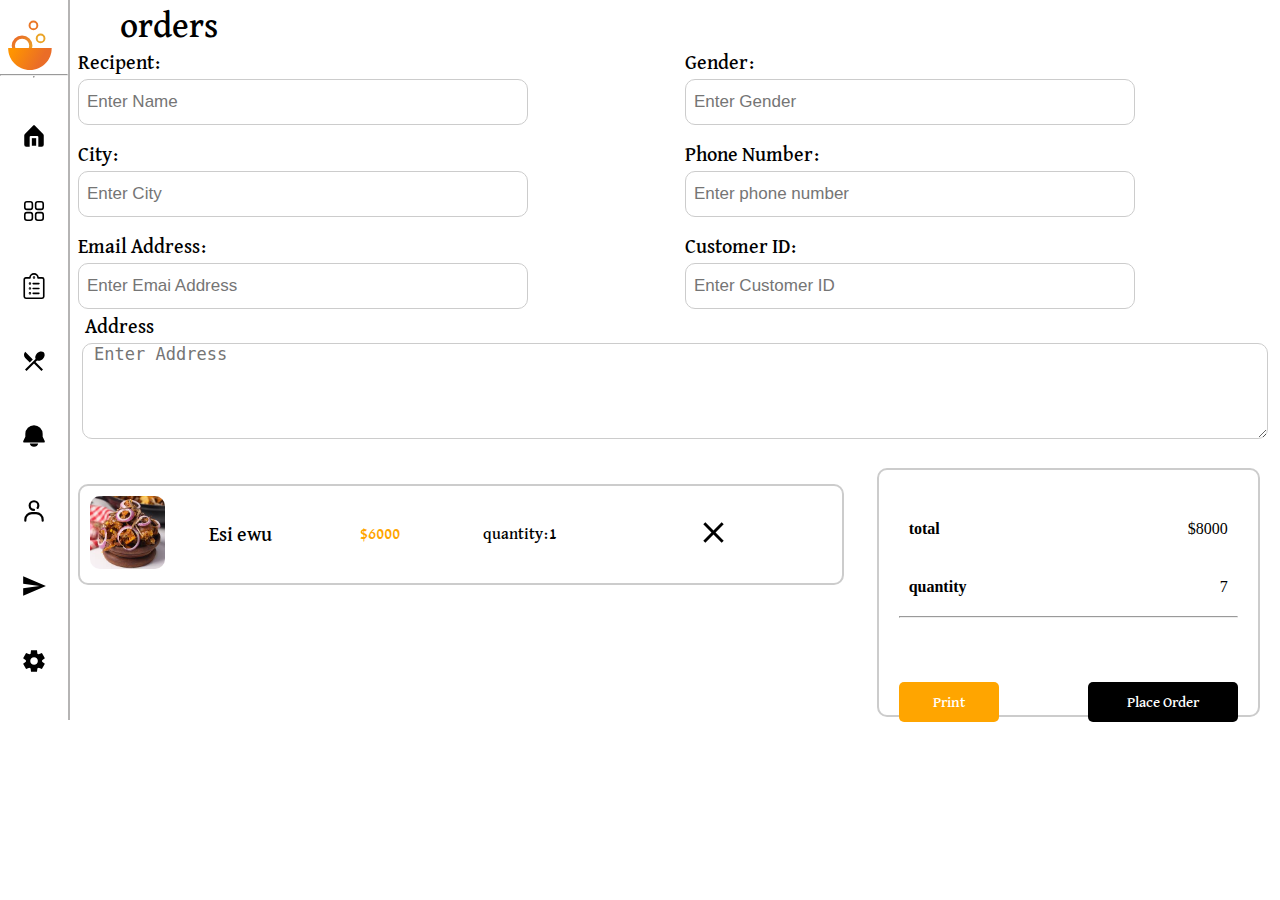
<file: pages/invoice.html>
<!DOCTYPE html>
<html lang="en">
<head>
    <meta charset="UTF-8">
    <meta name="viewport" content="width=device-width, initial-scale=1.0">
    <title>Restaurant Website Project</title>
    <script src="../script/invoice.js" defer></script>
    <link rel="icon" type="image/x-icon" href="../assests/icon/favicon.svg">
    <link rel="stylesheet" href="../styles/invoice.css">
</head>
<body>
    <main>
        <section class="section-1">
            <div class="div0"><img src="../assests/icon/Group 15.svg" alt="image" id="picture-1"></div>
            <hr>
            <nav>
                <!-- <div class="div0"><img src="icons/Group 15.svg" alt="image" id="picture-1"></div> -->
                <hr>
                <div class="div1"><a href=""><img src="../assests/icon/eva--home-fill.svg" alt="image" id="picture"></a></div>
                <div class="div2"><a href=""><img src="../assests/icon/octicon--apps-24.svg" alt="image" id="picture"></a></div>
                <div class="div3"><a href=""><img src="../assests/icon/streamline-ultimate--task-list-approve.svg" alt="image" id="picture"></a></div>
                <div class="div4"><a href=""><img src="../assests/icon/mdi--restaurant-menu.svg" alt="image" id="picture"></a></div>
                <div class="div5"><a href=""><img src="../assests/icon/si--notifications-thick-fill.svg" alt="image" id="picture"></a></div>
                <div class="div6"><a href=""><img src="../assests/icon/line-md--account.svg" alt="image" id="picture"></a></div>
                <div class="div7"><a href=""><img src="../assests/icon/ic--sharp-send.svg" alt="image" id="picture"></a></div>
                <div class="div8"><a href=""><img src="../assests/icon/material-symbols--settings copy.svg" alt="image" id="picture"></a></div>
            </nav>
        </section>


        <section class="section-2">
            <section class="up">
                <h3>orders</h3>
                    <form action="">
                    <div class="contain">
                        <div class="div1">
                        <label for="">Recipent:</label>
                        <input type="text" placeholder="Enter Name" required>
                        </div>

                        <div class="div1">
                        <label for="">Gender:</label>
                        <input type="text" placeholder="Enter Gender" required>
                        </div>

                        <div class="div1">
                        <label for="">City:</label>
                        <input type="text" placeholder="Enter City" required>
                        </div>

                        <div class="div1">
                        <label for="">Phone Number:</label>
                        <input type="number" placeholder="Enter phone number" required>
                        </div>

                        <div class="div1">
                        <label for="">Email Address:</label>
                        <input type="email" placeholder="Enter Emai Address" required>
                        </div>

                        <div class="div1">
                        <label for="">Customer ID:</label>
                        <input type="number" placeholder="Enter Customer ID" required>
                        </div>
                    </div>    

                        <div class="div1">
                        <label for="" id="lel">Address</label>
                        <textarea name="" id="" placeholder="Enter Address"></textarea>
                        </div>
                    </form>
            </section>
            <section class="down">
                <section class="right">

                    <div class="item">
                        <div class="image-page">
                            <img src="/Images/Esi_Ewu.jpeg" alt="image">
                        </div>
                        <div class="name">
                            <p>Esi ewu</p>
                        </div>
                        <div class="price">
                            <p>$6000</p>
                        </div>
                        <div class="quantity">
                            <p>quantity:1</p>
                        </div>
                        <div class="remove">
                            <span class="ic--outline-close"></span>
                        </div>
                    </div>


                </section>
                <section class="left">
                    <div class="payment">
                        <div class="total-price">
                            <b>total</b>
                            <p id="price1">$8000</p>
                        </div>
                        <div class="total-quantity">
                            <b>quantity</b>
                            <p id="quantity1">7</p>
                        </div>
                        <hr>
                        <div class="btn-button">
                            <div><button class="btn-1" onclick="display()">Print</button></div>
                            <div><button class="btn-2"><a href="/pages/successfullpage.html">Place Order</a></button></div>
                        </div>
                    <!-- my receipt -->
                    <div class="overlay">
                        <div class="receipt">
                            <h1>Receipt#</h1>
                            <br>
                            <hr>
                            <div class="customer-name">
                                <h2>Receipent</h2>
                                <p>Godwin chibuike</p>
                            </div>
                            <div class="id">
                                <h2>Customer ID</h2>
                                <p>6624356849</p>
                            </div>
                            <div class="date">
                                <h2>Date</h2>
                                <p>09-09-2025</p>
                            </div>
                            <br>
                        <div class="term">
                            <div class="item1">
                                <h2 class="name">esi ewu</h2>
                                <p class="quantity">4</p>
                                <p class="price">$70000</p>
                            </div>

                        </div>
                            <hr>
                            <div class="last-total">
                            <h2>Total</h2>
                            <p class="total">$20000</p>
                            </div>
                            <br>
                            <button><a href="/pages/printedinvoice.html">Print Invoice</a></button>
                        </div>
                     </div>  
                    </div>
                </section>
            </section>
        </section>



        <!-- <section class="second-section">
            <h1>orders</h1>
        </section> -->
        
    </main>
    <section class="second-section">
        <section class="section-1">
            <div class="div0"><img src="../assests/icon/Group 15.svg" alt="image" id="picture-1"></div>
            <hr>
            <nav>
                <!-- <div class="div0"><img src="icons/Group 15.svg" alt="image" id="picture-1"></div> -->
                <hr>
                <div class="div1"><a href=""><img src="../assests/icon/eva--home-fill.svg" alt="image" id="picture"></a></div>
                <div class="div2"><a href=""><img src="../assests/icon/octicon--apps-24.svg" alt="image" id="picture"></a></div>
                <div class="div3"><a href=""><img src="../assests/icon/streamline-ultimate--task-list-approve.svg" alt="image" id="picture"></a></div>
                <div class="div4"><a href=""><img src="../assests/icon/mdi--restaurant-menu.svg" alt="image" id="picture"></a></div>
                <div class="div5"><a href=""><img src="../assests/icon/si--notifications-thick-fill.svg" alt="image" id="picture"></a></div>
                <div class="div6"><a href=""><img src="../assests/icon/line-md--account.svg" alt="image" id="picture"></a></div>
                <div class="div7"><a href=""><img src="../assests/icon/ic--sharp-send.svg" alt="image" id="picture"></a></div>
                <div class="div8"><a href=""><img src="../assests/icon/material-symbols--settings copy.svg" alt="image" id="picture"></a></div>
            </nav>
        </section>
        <!-- for -->
         <section class="section-2">
            <section class="up">
                <h1>orders</h1>
                    <form action="">
                    <div class="contain">
                        <div class="div1">
                        <label for="">Recipent:</label>
                        <input type="text" placeholder="Enter Name" required>
                        </div>

                        <div class="div1">
                        <label for="">Gender:</label>
                        <input type="text" placeholder="Enter Gender" required>
                        </div>

                        <div class="div1">
                        <label for="">City:</label>
                        <input type="text" placeholder="Enter City" required>
                        </div>

                        <div class="div1">
                        <label for="">Phone Number:</label>
                        <input type="number" placeholder="Enter phone number" required>
                        </div>

                        <div class="div1">
                        <label for="">Email Address:</label>
                        <input type="email" placeholder="Enter Emai Address" required>
                        </div>

                        <div class="div1">
                        <label for="">Customer ID:</label>
                        <input type="number" placeholder="Enter Customer ID" required>
                        </div>
                    </div>    

                        <div class="div1">
                        <label for="" id="lel">Address</label>
                        <textarea name="" id="" placeholder="Enter Address"></textarea>
                        </div>
                    </form>
            </section>
            <section class="down">
                <section class="right">

                    <div class="item">
                        <div class="image-page">
                            <img src="/Images/Esi_Ewu.jpeg" alt="image">
                        </div>
                        <div class="name">
                            <p>Esi ewu</p>
                        </div>
                        <div class="price">
                            <p>$6000</p>
                        </div>
                        <div class="quantity">
                            <p>quantity:1</p>
                        </div>
                        <div class="remove">
                            <span class="ic--outline-close"></span>
                        </div>
                    </div>

                    

                </section>
                <section class="left">
                    <div class="payment">
                        <div class="total-price">
                            <b>total</b>
                            <p id="price1">$8000</p>
                        </div>
                        <div class="total-quantity">
                            <b>quantity</b>
                            <p id="quantity1">7</p>
                        </div>
                        <hr>
                        <div class="btn-button">
                            <div><button class="btn-1" onclick="display()">Print</button></div>
                            <div><button class="btn-2"><a href="/pages/successfullpage.html">Place Order</a></button></div>
                        </div>
                    <!-- my receipt -->
                                         <div class="overlay">
                        <div class="receipt">
                            <h1>Receipt#</h1>
                            <br>
                            <hr>
                            <div class="customer-name">
                                <h2>Receipent</h2>
                                <p>Godwin chibuike</p>
                            </div>
                            <div class="id">
                                <h2>Customer ID</h2>
                                <p>6624356849</p>
                            </div>
                            <div class="date">
                                <h2>Date</h2>
                                <p>09-09-2025</p>
                            </div>
                            <br>
                        <div class="term">
                            <div class="item1">
                                <h2 class="name">esi ewu</h2>
                                <p class="quantity">4</p>
                                <p class="price">$70000</p>
                            </div>

                            <div class="item1">
                                <h2 class="name">esi ewu</h2>
                                <p class="quantity">4</p>
                                <p class="price">$70000</p>
                            </div>

                            <div class="item1">
                                <h2 class="name">esi ewu</h2>
                                <p class="quantity">4</p>
                                <p class="price">$70000</p>
                            </div>
                        </div>
                            <br>
                            <br>
                            <br><br>
                            <hr>
                            <div class="last-total">
                            <h2>Total</h2>
                            <p class="total">$20000</p>
                            </div>
                            <br>
                            <button><a href="/pages/printedinvoice.html">Print Invoice</a></button>
                        </div>
                     </div>  
                    </div>
                </section>
            </section>
        </section>
        </section>



        <!-- for the mobile phone -->
    <section class="third-section">
        <section class="section-2">
            <div class="head">
                <h1>orders#</h1>
                <span class="material-symbols-light--menu-rounded"></span>
            </div>
            <!-- icon place -->
            <div class="icon-place">
                <section class="section-icon">
                    <nav>
                        <div class="div1"><a href=""><img src="../assests/icon/eva--home-fill.svg" alt="image" id="picture"></a></div>
                        <div class="div1"><a href=""><img src="../assests/icon/octicon--apps-24.svg" alt="image" id="picture"></a></div>
                        <div class="div1"><a href=""><img src="../assests/icon/streamline-ultimate--task-list-approve.svg" alt="image" id="picture"></a></div>
                        <div class="div1"><a href=""><img src="../assests/icon/mdi--restaurant-menu.svg" alt="image" id="picture"></a></div>
                        <div class="div1"><a href=""><img src="../assests/icon/si--notifications-thick-fill.svg" alt="image" id="picture"></a></div>
                        <div class="div1"><a href=""><img src="../assests/icon/line-md--account.svg" alt="image" id="picture"></a></div>
                        <div class="div1"><a href=""><img src="../assests/icon/ic--sharp-send.svg" alt="image" id="picture"></a></div>
                        <div class="div1"><a href=""><img src="../assests/icon/material-symbols--settings copy.svg" alt="image" id="picture"></a></div>
                    </nav>
                </section>
            </div>
            <section class="up">
                    <form action="">
                    <div class="contain">
                        <div class="div1">
                        <label for="">Recipent:</label>
                        <input type="text" placeholder="Enter Name" required>
                        </div>

                        <div class="div1">
                        <label for="">Gender:</label>
                        <input type="text" placeholder="Enter Gender" required>
                        </div>

                        <div class="div1">
                        <label for="">City:</label>
                        <input type="text" placeholder="Enter City" required>
                        </div>

                        <div class="div1">
                        <label for="">Phone Number:</label>
                        <input type="number" placeholder="Enter phone number" required>
                        </div>

                        <div class="div1">
                        <label for="">Email Address:</label>
                        <input type="email" placeholder="Enter Emai Address" required>
                        </div>

                        <div class="div1">
                        <label for="">Customer ID:</label>
                        <input type="number" placeholder="Enter Customer ID" required>
                        </div>
                    </div>    

                        <div class="div1">
                        <label for="" id="lel">Address</label>
                        <textarea name="" id="" placeholder="Enter Address"></textarea>
                        </div>
                    </form>
        </section>

            <section class="down">
                <section class="right">
                      <div class="item">
                        <div class="image-page">
                            <img src="/Images/Esi_Ewu.jpeg" alt="image">
                        </div>
                        <div class="name">
                            <p>Esi ewu</p>
                        </div>
                        <div class="price">
                            <p>$6000</p>
                        </div>
                        <div class="quantity">
                            <p>quantity:1</p>
                        </div>
                        <div class="remove">
                            <span class="ic--outline-close"></span>
                        </div>
                    </div>

                </section>

                <section class="left">
                      <div class="payment">
                          <div class="total-price">
                            <b>total</b>
                            <p id="price1">$8000</p>
                        </div>
                        <div class="total-quantity">
                            <b>quantity</b>
                            <p id="quantity1">7</p>
                        </div>
                            <hr>
                            <br>
                          <div class="btn-button">
                              <div><button class="btn-1" onclick="display()">Print</button></div>
                              <div><button class="btn-2"><a href="/pages/successfullpage.html">Place Order</a></button></div>
                          </div>
                      </div>  
                </section>     

                    <div class="overlay">
                        <div class="receipt">
                            <h1>Receipt#</h1>
                            <br>
                            <hr>
                            <div class="customer-name">
                                <h2>Receipent</h2>
                                <p>Godwin chibuike</p>
                            </div>
                            <div class="id">
                                <h2>Customer ID</h2>
                                <p>6624356849</p>
                            </div>
                            <div class="date">
                                <h2>Date</h2>
                                <p>09-09-2025</p>
                            </div>
                            <br>
                        <div class="term">
                            <div class="item1">
                                <div><h2 class="name">esi ewu</h2></div>
                                <div><p class="quantity">4</p></div>
                                <div><p class="price">$70000</p></div>
                            </div>

                        </div>
                            <br><br>
                            <hr>
                            <div class="last-total">
                            <h2>Total</h2>
                            <p class="total">$20000</p>
                            </div>
                            <br>
                            <button><a href="/pages/printedinvoice.html">Print Invoice</a></button>
                        </div>
                     </div>  
                    </div>
            </section> 
        
        
    </section>    
</body>
</html>1
</file>
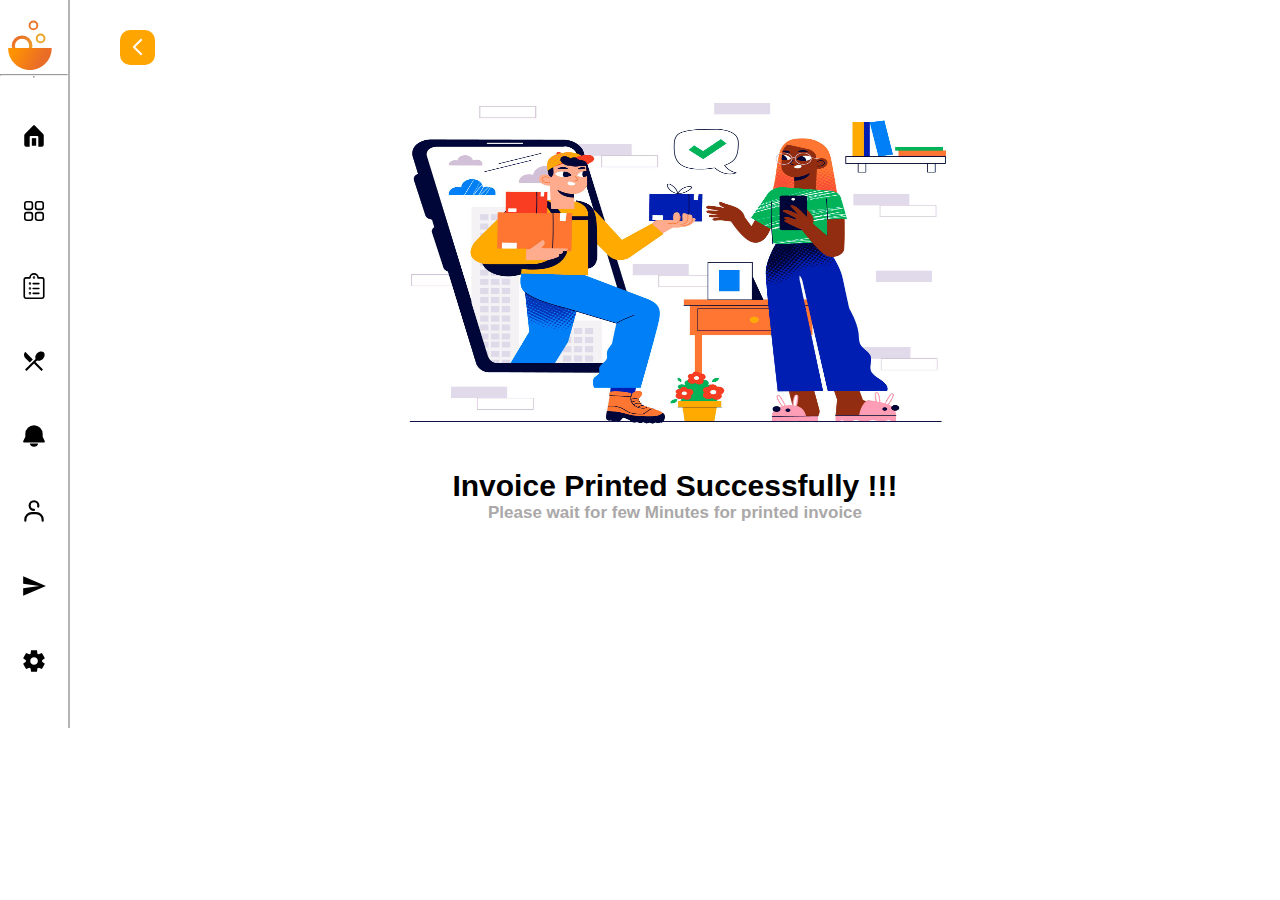
<file: pages/printedinvoice.html>
<!DOCTYPE html>
<html lang="en">
<head>
    <meta charset="UTF-8">
    <meta name="viewport" content="width=device-width, initial-scale=1.0">
    <title>Restaurant Website Project</title>
    <link rel="icon" type="image/x-icon" href="../assests/icon/favicon.svg">
    <link rel="stylesheet" href="/styles/successfullpage.css">
</head>
<body>
    <main>
        <section class="section-1">
            <div class="div0"><img src="../assests/icon/Group 15.svg" alt="image" id="picture-1"></div>
            <hr>
            <nav>
                <!-- <div class="div0"><img src="icons/Group 15.svg" alt="image" id="picture-1"></div> -->
                <hr>
                <div class="div1"><a href=""><img src="../assests/icon/eva--home-fill.svg" alt="image" id="picture"></a></div>
                <div class="div2"><a href=""><img src="../assests/icon/octicon--apps-24.svg" alt="image" id="picture"></a></div>
                <div class="div3"><a href=""><img src="../assests/icon/streamline-ultimate--task-list-approve.svg" alt="image" id="picture"></a></div>
                <div class="div4"><a href=""><img src="../assests/icon/mdi--restaurant-menu.svg" alt="image" id="picture"></a></div>
                <div class="div5"><a href=""><img src="../assests/icon/si--notifications-thick-fill.svg" alt="image" id="picture"></a></div>
                <div class="div6"><a href=""><img src="../assests/icon/line-md--account.svg" alt="image" id="picture"></a></div>
                <div class="div7"><a href=""><img src="../assests/icon/ic--sharp-send.svg" alt="image" id="picture"></a></div>
                <div class="div8"><a href=""><img src="../assests/icon/material-symbols--settings copy.svg" alt="image" id="picture"></a></div>
            </nav>
        </section>
        <section class="section-2">
            <div class="back">
               <a href="/pages/invoice.html"><span class="weui--back-filled"></span></a>
            </div>
            <div class="confirmation">
                <img src="/Images/5738137.jpg" alt="image">
            </div>
            <h1> Invoice Printed  Successfully !!!</h1>
            <p>Please wait for few Minutes for printed invoice </p>
        </section>
    </main>
    <div class="second-section">
        <section class="section-1">
            <div class="div0"><img src="../assests/icon/Group 15.svg" alt="image" id="picture-1"></div>
            <hr>
            <nav>
                <!-- <div class="div0"><img src="icons/Group 15.svg" alt="image" id="picture-1"></div> -->
                <hr>
                <div class="div1"><a href=""><img src="../assests/icon/eva--home-fill.svg" alt="image" id="picture"></a></div>
                <div class="div2"><a href=""><img src="../assests/icon/octicon--apps-24.svg" alt="image" id="picture"></a></div>
                <div class="div3"><a href=""><img src="../assests/icon/streamline-ultimate--task-list-approve.svg" alt="image" id="picture"></a></div>
                <div class="div4"><a href=""><img src="../assests/icon/mdi--restaurant-menu.svg" alt="image" id="picture"></a></div>
                <div class="div5"><a href=""><img src="../assests/icon/si--notifications-thick-fill.svg" alt="image" id="picture"></a></div>
                <div class="div6"><a href=""><img src="../assests/icon/line-md--account.svg" alt="image" id="picture"></a></div>
                <div class="div7"><a href=""><img src="../assests/icon/ic--sharp-send.svg" alt="image" id="picture"></a></div>
                <div class="div8"><a href=""><img src="../assests/icon/material-symbols--settings copy.svg" alt="image" id="picture"></a></div>
            </nav>
        </section>
        <section class="section-2">
            <div class="back">
               <a href="/pages/invoice.html"><span class="weui--back-filled"></span></a>
            </div>
            <div class="confirmation">
                <img src="/Images/5738137.jpg" alt="image">
            </div>
            <h1> Invoice Printed  Successfully !!!</h1>
            <p>Please wait for few Minutes for printed invoice </p>
        </section>
    </div>
    <div class="third-section">
        <section class="section-2">
            <div class="back">
               <a href="/pages/invoice.html"><span class="weui--back-filled"></span></a>
            </div>
            <div class="confirmation">
                <img src="/Images/5738137.jpg" alt="image">
            </div>
            <h1> Invoice Printed  Successfully !!!</h1>
            <p>Please wait for few Minutes for printed invoice </p>
        </section>
    </div>
</body>
</html>
</file>
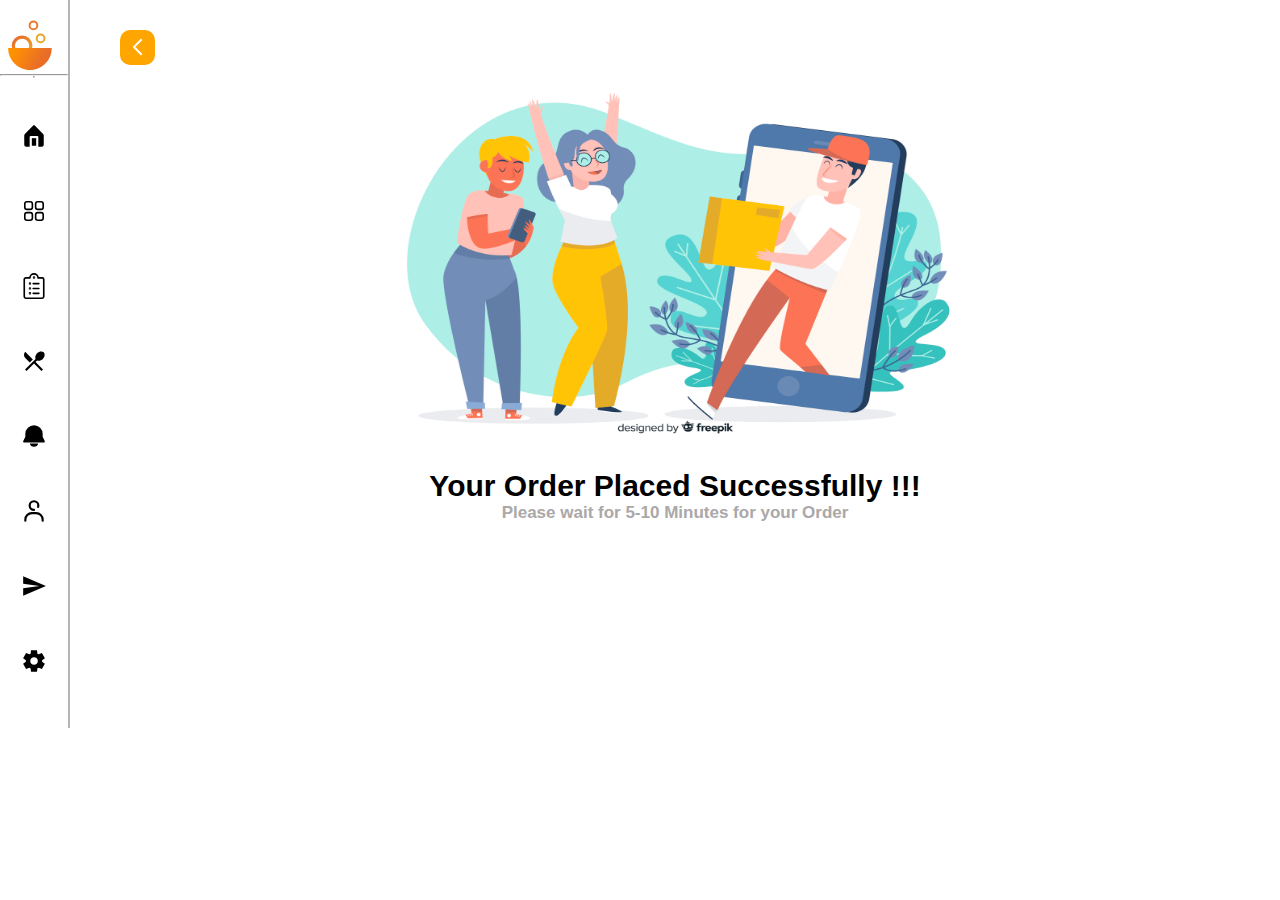
<file: pages/successfullpage.html>
<!DOCTYPE html>
<html lang="en">
<head>
    <meta charset="UTF-8">
    <meta name="viewport" content="width=device-width, initial-scale=1.0">
    <title>Restaurant Website Project</title>
    <link rel="icon" type="image/x-icon" href="../assests/icon/favicon.svg">
    <link rel="stylesheet" href="/styles/successfullpage.css">
</head>
<body>
    <main>
        <section class="section-1">
            <div class="div0"><img src="../assests/icon/Group 15.svg" alt="image" id="picture-1"></div>
            <hr>
            <nav>
                <!-- <div class="div0"><img src="icons/Group 15.svg" alt="image" id="picture-1"></div> -->
                <hr>
                <div class="div1"><a href=""><img src="../assests/icon/eva--home-fill.svg" alt="image" id="picture"></a></div>
                <div class="div2"><a href=""><img src="../assests/icon/octicon--apps-24.svg" alt="image" id="picture"></a></div>
                <div class="div3"><a href=""><img src="../assests/icon/streamline-ultimate--task-list-approve.svg" alt="image" id="picture"></a></div>
                <div class="div4"><a href=""><img src="../assests/icon/mdi--restaurant-menu.svg" alt="image" id="picture"></a></div>
                <div class="div5"><a href=""><img src="../assests/icon/si--notifications-thick-fill.svg" alt="image" id="picture"></a></div>
                <div class="div6"><a href=""><img src="../assests/icon/line-md--account.svg" alt="image" id="picture"></a></div>
                <div class="div7"><a href=""><img src="../assests/icon/ic--sharp-send.svg" alt="image" id="picture"></a></div>
                <div class="div8"><a href=""><img src="../assests/icon/material-symbols--settings copy.svg" alt="image" id="picture"></a></div>
            </nav>
        </section>
        <section class="section-2">
            <div class="back">
               <a href="/pages/invoice.html"><span class="weui--back-filled"></span></a>
            </div>
            <div class="confirmation">
                <img src="/Images/2887079.jpg" alt="image">
            </div>
            <h1>Your Order Placed Successfully !!!</h1>
            <p>Please wait for 5-10 Minutes for your Order</p>
        </section>
    </main>
    <div class="second-section">
        <section class="section-1">
            <div class="div0"><img src="../assests/icon/Group 15.svg" alt="image" id="picture-1"></div>
            <hr>
            <nav>
                <!-- <div class="div0"><img src="icons/Group 15.svg" alt="image" id="picture-1"></div> -->
                <hr>
                <div class="div1"><a href=""><img src="../assests/icon/eva--home-fill.svg" alt="image" id="picture"></a></div>
                <div class="div2"><a href=""><img src="../assests/icon/octicon--apps-24.svg" alt="image" id="picture"></a></div>
                <div class="div3"><a href=""><img src="../assests/icon/streamline-ultimate--task-list-approve.svg" alt="image" id="picture"></a></div>
                <div class="div4"><a href=""><img src="../assests/icon/mdi--restaurant-menu.svg" alt="image" id="picture"></a></div>
                <div class="div5"><a href=""><img src="../assests/icon/si--notifications-thick-fill.svg" alt="image" id="picture"></a></div>
                <div class="div6"><a href=""><img src="../assests/icon/line-md--account.svg" alt="image" id="picture"></a></div>
                <div class="div7"><a href=""><img src="../assests/icon/ic--sharp-send.svg" alt="image" id="picture"></a></div>
                <div class="div8"><a href=""><img src="../assests/icon/material-symbols--settings copy.svg" alt="image" id="picture"></a></div>
            </nav>
        </section>
        <section class="section-2">
            <div class="back">
               <a href="/pages/invoice.html"><span class="weui--back-filled"></span></a>
            </div>
            <div class="confirmation">
                <img src="/Images/2887079.jpg" alt="image">
            </div>
            <h1>Your Order Placed Successfully !!!</h1>
            <p>Please wait for 5-10 Minutes for your Order</p>
        </section>
    </div>
    <div class="third-section">
        <section class="section-2">
            <div class="back">
               <a href="/pages/invoice.html"><span class="weui--back-filled"></span></a>
            </div>
            <div class="confirmation">
                <img src="/Images/2887079.jpg" alt="image">
            </div>
            <h1>Your Order Placed Successfully !!!</h1>
            <p>Please wait for 5-10 Minutes for your Order</p>
        </section>
    </div>
</body>
</html>
</file>
<file: styles/invoice.css>
@import url('https://fonts.googleapis.com/css2?family=David+Libre:wght@400;500;700&display=swap');
@import url('https://fonts.googleapis.com/css2?family=Damion&family=Inter:ital,opsz,wght@0,14..32,100..900;1,14..32,100..900&family=Poppins:ital,wght@0,100;0,200;0,300;0,400;0,500;0,600;0,700;0,800;0,900;1,100;1,200;1,300;1,400;1,500;1,600;1,700;1,800;1,900&display=swap');
:root{
    /* Font-Family */
    --font-libre:"David Libre", sans-serif;
    --font-inter:"inter", sans-serif;

    /* Font-Sizes */
    --font-heading-one:70px;
    --font-text-base: 16px;

    /* Font-Weights */
    --font-weight-normal: 400;
    --font-weight-medium: 500;
    --font-weight-bold: 700;

    /* colors */
    --color-primary: #101A24;
    --Hero-page-backgroundcolor1: #fff;
    --Hero-page-backgroundcolor2: #f3f4f4;

    /* buttons color, padding and radius */
    --button-background-orange: #EA6D27;
    --button-background-darkblue: #101A24;
    --padding-sm: 15px 24px;
    --padding-md: 18px 32px;
    --padding-md-two: 16px 32px;
    --border-radius-sm: 10px;
    --border-radius-md: 15px;
    --border-radius-lg:32px;
    
}


*{
    padding: 0;
    margin: 0;
    box-sizing: border-box;
}
.ic--outline-close {
  display: inline-block;
  width: 24px;
  height: 24px;
  --svg: url("data:image/svg+xml,%3Csvg xmlns='http://www.w3.org/2000/svg' viewBox='0 0 24 24'%3E%3Cpath fill='%23000' d='M19 6.41L17.59 5L12 10.59L6.41 5L5 6.41L10.59 12L5 17.59L6.41 19L12 13.41L17.59 19L19 17.59L13.41 12z'/%3E%3C/svg%3E");
  background-color: currentColor;
  -webkit-mask-image: var(--svg);
  mask-image: var(--svg);
  -webkit-mask-repeat: no-repeat;
  mask-repeat: no-repeat;
  -webkit-mask-size: 100% 100%;
  mask-size: 100% 100%;
}

main{
    width: 100%;
    max-width: 100%;
    height: 45.50rem;
    display: flex;


    .section-1{
        width: 70px;
        height: 100%;
        flex-grow: 0;
        border-right: 2px solid rgb(181, 180, 180);


        #picture-1{
                width: 50px;
                height: 50px;
                margin: 20px 0 0 5px;
            }


        nav{
            display: grid;
            justify-items: center;
            gap: 45px;

            #picture{
                width: 26px;
                height: 26px;
                transition: all 0.20 linear;
            }

            #picture:hover{
                transform: scale(1.50,1.50);
            }

            #picture:active{
                transform: scale(1.50,1.50);
            }
        }
    }

    .section-2{
        flex-grow: 1;
        display: flex;
        flex-direction: column;
        .up{
            width: 100%;
            height: 55%;
            h3{
                font-size: 35px;
                font-family: var(--font-libre);
                margin: 10px 0 0 50px;
            }
            .contain{
                display: grid;
                grid-template-columns: repeat(3, 1fr); /* 3 columns of equal width */
                gap: 20px; /* spacing between fields */
                padding: 20px;
                width: 100%;
                /* height: ; */
                /* margin: auto; */
            }
            .div1{
                display: flex;
                flex-direction: column;
            }
            label{
                margin-bottom: 6px;
                font-weight: var(--font-weight-medium);
                font-family: var(--font-libre);
                font-size: 19px;

            }
            input{
                width: 450px;
                height: 46px;
                padding: 0 0 0 11px;
                font-size: 17px;
                border-radius: 10px;
                border: 1px solid #ccc;

            }
            #lel{
                margin-left: 15px;
            }
            textarea{
                width: 98%;
                height: 96px;
                margin: auto;
                padding: 0 0 0 11px;
                font-size: 17px;
                border-radius: 10px;
                border: 1px solid #ccc;

            }
            
        }
        .down{
            width: 100%;
            height: 45%;
            display: flex;
            .right::-webkit-scrollbar{
                width: 0;
            }
            .right{
                flex: 2;
                overflow: scroll;
                .item{
                    width: 94%;
                    display: grid;
                    grid-template-columns: 75px 175px 170px 170px 1fr;
                    gap: 10px;
                    border: 2px solid #ccc;
                    place-items: center;
                    margin: 2% 0 0 1%;
                    padding: 10px;
                    border-radius: 10px;
                    .name p{
                        font-weight: var(--font-weight-medium);
                        font-size: 20px;
                        font-family: var(--font-libre);
                    }
                    .price p{
                        font-weight: var(--font-weight-medium);
                        color: orange;
                        font-size: 17px;
                        font-family: var(--font-libre);
                    }
                    .quantity p{
                        font-weight: var(--font-weight-medium);
                        font-size: 16px;
                        font-family: var(--font-libre);
                    }
                    .remove span{
                        width: 35px;
                        height: 35px;
                    }
                    img{
                        width: 100%;
                        border-radius: 10px;
                    }
                }
                
            }
            .left{
                flex: 1;
                .payment{
                    width: 95%;
                    height: 99%;
                    border: 2px solid #ccc;
                    padding: 20px;
                    border-radius: 10px;
                    .total-price{
                        display: flex;
                        justify-content: space-between;
                        margin-top: 20px;
                        padding: 10px;
                    }
                    .total-quantity{
                        display: flex;
                        justify-content: space-between;
                        margin-top: 20px;
                        padding: 10px;
                        margin-bottom: 10px;

                    }
                .btn-button{
                    display: flex;
                    justify-content: space-between;
                    margin-top: 30%;
                    .btn-2{
                        margin: auto;
                        border: 0;
                        background: 0;
                        width: 150px;
                        height: 40px;
                        background-color: black;
                        border-radius: 5px;
                        color: white;
                        font-size: 15px;
                        font-weight: var(--font-weight-medium);
                        a{
                            text-decoration: none;
                            color: white;
                        }
                }
                }    
                }
                .btn-1{
                    margin: auto;
                    border: 0;
                    background: 0;
                    width: 100px;
                    height: 40px;
                    background-color: orange;
                    border-radius: 5px;
                    color: white;
                    font-size: 15px;
                    font-weight: var(--font-weight-medium);
                    cursor: pointer;
                    font-family: var(--font-libre);
                }
                .receipt{
                    width: 360px;
                    height: 40rem;
                    background-color: white;
                    /* background-color: rgb(178, 176, 176); */
                    position: absolute;
                    top: 20px;
                    left: 35%;
                    /* display: none; */
                    h1{
                        margin: 20px 0 10px 30px;
                        font-size: 26px;
                        font-family: var(--font-libre);
                        font-weight: var(--font-weight-medium);
                    }
                }
                .term{
                    width: 100%;
                    height: 25%;
                    overflow: scroll;
                }
                .term::-webkit-scrollbar{
                    width: 0;
                }
                .customer-name{
                    display: flex;
                    justify-content: space-between;
                    padding: 20px 30px 0 30px;
                    h2{
                        font-size: 23px;
                        font-family: var(--font-libre);
                        font-weight: var(--font-weight-medium);

                    }
                    p{
                        font-size: 15px;
                        font-family: var(--font-libre);
                        font-weight: var(--font-weight-medium);

                    }
                }
                .id{
                    display: flex;
                    justify-content: space-between;
                    padding: 20px 30px 0 30px;
                    h2{
                        font-size: 23px;
                        font-family: var(--font-libre);
                        font-weight: var(--font-weight-medium);

                    }
                    p{
                        font-size: 15px;
                        font-family: var(--font-libre);
                        font-weight: var(--font-weight-medium);

                    }
                }
                .date{
                    display: flex;
                    justify-content: space-between;
                    padding: 20px 30px 0 30px;
                    h2{
                        font-size: 23px;
                        font-family: var(--font-libre);
                        font-weight: var(--font-weight-medium);

                    }
                    p{
                        font-size: 15px;
                        font-family: var(--font-libre);
                        font-weight: var(--font-weight-medium);

                    }
                }
                .item1{
                    display: grid;
                    grid-template-columns: 120px 10px 10px;
                    justify-content: space-between;
                    gap: 10px;
                    padding: 20px 59px 0 25px;
                    border: 2px solid rgb(198, 194, 194);
                    margin: 5px;
                    border-radius: 10px;
                    h2{
                        font-size: 19px;
                        font-family: var(--font-libre);
                        font-weight: var(--font-weight-medium);

                    }
                    p{
                        font-size: 15px;
                        font-family: var(--font-libre);
                        font-weight: var(--font-weight-medium);

                    }
                }
                .last-total{
                    display: flex;
                    justify-content: space-between;
                    padding: 20px 30px 0 30px;
                    h2{
                        font-size: 23px;
                        font-family: var(--font-libre);
                        font-weight: var(--font-weight-medium);

                    }
                    p{
                        font-size: 15px;
                        font-family: var(--font-libre);
                        font-weight: var(--font-weight-medium);

                    }
                }
                button{
                    margin: auto;
                        border: 0;
                        background: 0;
                        width: 150px;
                        height: 40px;
                        background-color: orange;
                        border-radius: 5px;
                        color: white;
                        font-size: 15px;
                        margin: 60px 0 0 110px;
                        font-weight: bold;
                        a{
                            text-decoration: none;
                            color: white;
                        }
                }

            }
        }

        
    } 
}
.overlay {
  display: none;  
  position: fixed;
  top: 0;
  left: 0;
  width: 100%;
  height: 100%;
  background-color: rgba(128, 128, 128, 0.7); /* semi-transparent gray */
  /* z-index: 999; */
  justify-content: center;
  align-items: center;
}
/* for my media quaries */
.second-section{
    display: none;
}
.third-section{
    display: none;
}
.icon-place{
    display: none;
}


@media screen and (max-width: 1366px) {
    main{
        background-color: blue;
        display: none;
    }
    /* the main container */
    .second-section{
        display: block;
        width: 100%;
        max-width: 1500px;
        height: 45rem;
        display: flex;
        /* overflow: hidden; */
        .section-1{
        width: 70px;
        height: 100%;
        flex-grow: 0;
        border-right: 2px solid rgb(181, 180, 180);


        #picture-1{
                width: 50px;
                height: 50px;
                margin: 20px 0 0 5px;
            }


        nav{
            display: grid;
            justify-items: center;
            gap: 45px;

            #picture{
                width: 26px;
                height: 26px;
                transition: all 0.20 linear;
            }

            #picture:hover{
                transform: scale(1.50,1.50);
            }

            #picture:active{
                transform: scale(1.50,1.50);
            }
        }
    }
    .section-2{
        flex-grow: 1;
        display: flex;
        flex-direction: column;
        .up{
            width: 100%;
            height: 65%;
            h1{
                font-size: 35px;
                margin: 10px 0 0 50px;
                font-family: var(--font-libre);
                font-weight: var(--font-weight-medium);
            }
            .contain{
                display: grid;
                grid-template-columns: repeat(2, 1fr); /* 3 columns of equal width */
                gap: 20px; /* spacing between fields */
                padding: 8px;
                width: 100%;
                /* height: ; */
                /* margin: auto; */
            }
            .div1{
                display: flex;
                flex-direction: column;
            }
            label{
                margin-bottom: 6px;
                font-weight: var(--font-weight-medium);
                font-family: var(--font-libre);
                font-size: 20px;

            }
            input{
                width: 450px;
                height: 46px;
                padding: 0 0 0 8px;
                font-size: 17px;
                border-radius: 10px;
                border: 1px solid #ccc;

            }
            #lel{
                margin-left: 15px;
            }
            textarea{
                width: 98%;
                height: 96px;
                margin: auto;
                padding: 0 0 0 11px;
                font-size: 17px;
                border-radius: 10px;
                border: 1px solid #ccc;

            }
            
        }
        .down{
            width: 100%;
            height: 35%;
            position: relative;
            display: flex;
            .right::-webkit-scrollbar{
                width: 0;
            }
            .right{
                flex: 2;
                overflow: scroll;
                display: block;
                .item{
                    width: 95%;
                    display: grid;
                    grid-template-columns: 75px 130px 130px 130px 1fr;
                    gap: 10px;
                    border: 2px solid #ccc;
                    place-items: center;
                    margin: 2% 0 0 1%;
                    padding: 10px;
                    border-radius: 10px;
                    .name p{
                        font-weight: var(--font-weight-medium);
                        font-size: 20px;
                        font-family: var(--font-libre);
                    }
                    .price p{
                        font-weight: var(--font-weight-medium);
                        color: orange;
                        font-size: 17px;
                        font-family: var(--font-libre);
                    }
                    .quantity p{
                        font-weight: var(--font-weight-medium);
                        font-size: 16px;
                        font-family: var(--font-libre);
                    }
                    .remove span{
                        width: 35px;
                        height: 35px;
                    }
                    img{
                        width: 100%;
                        border-radius: 10px;
                    }
                }
                
            }
            .left{
                flex: 1;
                .payment{
                    width: 95%;
                    height: 99%;
                    border: 2px solid #ccc;
                    padding: 20px;
                    border-radius: 10px;
                    .total-price{
                        display: flex;
                        justify-content: space-between;
                        margin-top: 20px;
                        padding: 10px;
                    }
                    .total-quantity{
                        display: flex;
                        justify-content: space-between;
                        margin-top: 20px;
                        padding: 10px;
                        margin-bottom: 10px;

                    }
                .btn-button{
                    display: flex;
                    justify-content: space-between;
                    margin-top: 19%;
                    .btn-2{
                        margin: auto;
                        border: 0;
                        background: 0;
                        width: 150px;
                        height: 40px;
                        background-color: black;
                        border-radius: 5px;
                        color: white;
                        font-size: 15px;
                        font-weight: var(--font-weight-medium);
                        font-family: var(--font-libre);
                        a{
                            text-decoration: none;
                            color: white;
                        }
                }
                }    
                }
                .btn-1{
                    margin: auto;
                    border: 0;
                    background: 0;
                    width: 100px;
                    height: 40px;
                    background-color: orange;
                    border-radius: 5px;
                    color: white;
                    font-size: 15px;
                    font-weight: var(--font-weight-medium);
                    font-family: var(--font-libre);
                    cursor: pointer;
                }
                .receipt{
                    width: 360px;
                    height: 40rem;
                    background-color: white;
                    /* background-color: rgb(178, 176, 176); */
                    position: absolute;
                    top: 20px;
                    left: 35%;
                    /* display: none; */
                    h1{
                        margin: 20px 0 10px 30px;
                        font-size: 26px;
                        font-family: var(--font-libre);
                        font-weight: var(--font-weight-medium);
                    }
                    .term{
                    width: 100%;
                    height: 25%;
                    overflow: scroll;
                }
                .term::-webkit-scrollbar{
                    width: 0;
                }
                }
                .customer-name{
                    display: flex;
                    justify-content: space-between;
                    padding: 20px 30px 0 30px;
                    h2{
                        font-size: 19px;
                        font-family: var(--font-libre);
                        font-weight: var(--font-weight-medium);

                    }
                    p{
                        font-size: 15px;
                        font-family: var(--font-libre);
                        font-weight: var(--font-weight-medium);

                    }
                }
                .id{
                    display: flex;
                    justify-content: space-between;
                    padding: 20px 30px 0 30px;
                    h2{
                        font-size: 23px;
                        font-family: var(--font-libre);
                        font-weight: var(--font-weight-medium);

                    }
                    p{
                        font-size: 15px;
                        font-family: var(--font-libre);
                        font-weight:  var(--font-weight-medium);

                    }
                }
                .date{
                    display: flex;
                    justify-content: space-between;
                    padding: 20px 30px 0 30px;
                    h2{
                        font-size: 23px;
                        font-family: var(--font-libre);
                        font-weight:  var(--font-weight-medium);

                    }
                    p{
                        font-size: 15px;
                        font-family: var(--font-libre);
                        font-weight: var(--font-weight-medium);

                    }
                }
                .item1{
                    display: grid;
                    grid-template-columns: 120px 10px 10px;
                    justify-content: space-between;
                    gap: 10px;
                    padding: 20px 59px 0 25px;
                    border: 2px solid rgb(198, 194, 194);
                    margin: 5px;
                    border-radius: 10px;
                    h2{
                        font-size: 23px;
                        font-family: var(--font-libre);
                        font-weight: var(--font-weight-medium);

                    }
                    p{
                        font-size: 15px;
                        font-family: var(--font-libre);
                        font-weight: var(--font-weight-medium);

                    }
                }
                .last-total{
                    display: flex;
                    justify-content: space-between;
                    padding: 20px 30px 0 30px;
                    h2{
                        font-size: 23px;
                        font-family: var(--font-libre);
                        font-weight: var(--font-weight-medium);

                    }
                    p{
                        font-size: 15px;
                        font-family: var(--font-libre);
                        font-weight: var(--font-weight-medium);

                    }
                }
                button{
                    margin: auto;
                        border: 0;
                        background: 0;
                        width: 150px;
                        height: 40px;
                        background-color: orange;
                        border-radius: 5px;
                        color: white;
                        font-size: 15px;
                        margin: 60px 0 0 110px;
                        font-weight: var(--font-weight-medium);
                        font-family: var(--font-libre);
                        a{
                            text-decoration: none;
                            color: white;
                        }
                }

            }
        }

        
    } 
    .overlay{
  display: none;
  position: fixed;
  top: 0;
  left: 0;
  width: 100%;
  height: 100%;
  background-color: rgba(128, 128, 128, 0.7); /* semi-transparent gray */
  /* z-index: 999; */
  justify-content: center;
  align-items: center;
}
    }
    .div12{
        width: 500px;
        height: 500px;
        position: absolute;
        background-color: red;
        top: 10%;
        color: white;
        display: none;
    }

}


@media  screen and (max-width: 490px) and (max-height: 932px){
    *{
        padding: 0;
        margin: 0;
        box-sizing: border-box;
    }
    main{
        display: none;
    }
    .second-section{
        display: none;
    }
    .third-section{
        display: block;
        width: 100%;
        height: 82rem;
        flex-grow: 1;
        display: flex;
        flex-direction: column;
        overflow: hidden;
        .up{
            width: 100%;
            height: 53%;
            margin-top: 80px;

            h1{
                font-size: 35px;
                margin: 10px 0 0 50px;
                font-weight: var(h)igy;
            }
             .contain{
                padding: 10px;
                width: 100%;
                
            } 
            .div1{
                display: flex;
                flex-direction: column;
            }
            label{
                margin-bottom: 6px;
                font-weight: var(--font-text-base);
                font-family: var(--font-libre);
                font-size: 16px;

            }
            input{
                width: 390px;
                height: 46px;
                padding: 0 0 0 11px;
                font-size: 16px;
                border-radius: 10px;
                font-family: var(--font-libre);
                border: 1px solid #ccc;

            }
            #lel{
                margin-left: 15px;
            }
            textarea{
                width: 94%;
                height: 96px;
                margin: auto;
                padding: 0 0 0 11px;
                font-size: 16px;
                border-radius: 10px;
                border: 1px solid #ccc;

            }
            
        }
        .down{
            width: 100%;
            height: 150%;
            }
            .right{
                overflow: scroll;
                width: 100%;
                height: 350px;
                overflow: scroll;
                .item{
                    width: 98%;
                    display: grid;
                    grid-template-columns: 75px 75px 70px 80px 1fr;
                    gap: 10px;
                    border: 2px solid #ccc;
                    place-items: center;
                    margin: 5% 0 0 1%;
                    padding: 7px;
                    border-radius: 10px;
                    .name p{
                        font-weight: var(--font-text-base);
                        font-size: 16px;
                        font-family: var(--font-libre);
                    }
                    .price p{
                        font-weight: bold;
                        color: orange;
                        font-size: 12px;
                        font-family: var(--font-libre);
                        font-family: var(--font-libre);
                    }
                    .quantity p{
                        font-weight: var(--font-text-base);
                        font-size: 16px;
                        font-family: var(--font-libre);
                    }
                    .remove span{
                        width: 35px;
                        height: 35px;
                    }
                    img{
                        width: 100%;
                        border-radius: 10px;
                    }
                }
                
            }
            
        }
         .left{
            width: 100%;
            height: 30%;
            border: 2px solid #ccc;
            padding: 20px;
            margin-top: 30px;
            border-radius: 10px;
            background-color: white;
               .total-price{
                    display: flex;
                    justify-content: space-between;
                    margin-top: 20px;
                    padding: 10px;
                }
                .total-quantity{
                    display: flex;
                    justify-content: space-between;
                    padding: 10px;
                    margin-bottom: 10px;

                }
                .btn-button{
                    display: flex;
                    justify-content: space-between;
                    .btn-2{
                        border: 0;
                        background: 0;
                        width: 150px;
                        height: 40px;
                        background-color: black;
                        border-radius: 5px;
                        color: white;
                        font-size: 15px;
                        font-weight: var(--font-text-base);
                        font-family: var(--font-libre);
                        a{
                            text-decoration: none;
                            color: white;
                        }
                        
                }
                .btn-1{
                            margin: auto;
                            border: 0;
                            background: 0;
                            width: 100px;
                            height: 40px;
                            background-color: orange;
                            border-radius: 5px;
                            color: white;
                            font-size: 15px;
                            font-weight: bold;
                            cursor: pointer;
                        }


        } 
        
        



      }
        .receipt{
            width: 280px;
            height: 37rem;
            background-color: white;
            background-color: rgb(237, 233, 233); 
            position: fixed;
            top: 12%;
            left: 15%;
            /* display: none; */
            .term{
                    width: 100%;
                    height: 25%;
                    overflow: scroll;
                    display: grid;
                }
                .term::-webkit-scrollbar{
                    width: 0;
                }
                    h1{
                        margin: 20px 0 10px 20px;
                        font-size: 20px;
                        font-family: var(--font-libre);
                        font-weight: var(--font-text-base);
                    }
                    .customer-name{
                       display: flex;
                       justify-content: space-between;
                       padding: 20px 10px 0 8px;
                       h2{
                          font-size: 19px;
                          font-family: var(--font-libre);
                          font-weight: var(--font-text-base);

                        }
                       p{
                        font-size: 14px;
                        font-family: var(--font-libre);
                        font-weight: var(--font-text-base);

                        }
                    }
                    .id{
                       display: flex;
                       justify-content: space-between;
                       padding: 20px 10px 0 8px;
                       h2{
                          font-size: 19px;
                          font-family: var(--font-libre);
                          font-weight: var(--font-text-base);

                        }
                        p{
                           font-size: 14px;
                           font-family: var(--font-libre);
                           font-weight: var(--font-text-base);

                        }
                    }
                    .date{
                        display: flex;
                        justify-content: space-between;
                        padding: 20px 10px 0 8px;
                        h2{
                           font-size: 19px;
                           font-family: var(--font-libre);
                           font-weight: var(--font-text-base);

                        }
                        p{
                           font-size: 14px;
                           font-family: var(--font-libre);
                           font-weight: var(--font-text-base);

                        }
                    }
                    .item1{
                         display: grid;
                        grid-template-columns: 120px 10px 10px;
                        justify-content: space-between;
                        gap: 10px;
                        align-content: center;
                         padding: 20px 59px 0 25px; 
                        border: 2px solid rgb(198, 194, 194);
                        margin: 5px;
                        border-radius: 10px;
                        h2{
                          font-size: 17px;
                          font-family: var(--font-libre);
                          font-weight: var(--font-text-base);

                        }
                        p{
                          font-size: 15px;
                          font-family: var(--font-libre);
                          font-weight: var(--font-text-base);

                        }
                   }
                   .last-total{
                        display: flex;
                        justify-content: space-between;
                        padding: 20px 10px 0 8px;
                        h2{
                          font-size: 19px;
                          font-family: var(--font-libre);
                          font-weight: var(--font-text-base);

                        }
                        p{
                          font-size: 14px;
                          font-family: var(--font-libre);
                          font-weight: var(--font-text-base);

                        }
                   }
                   button{
                        margin: auto;
                        border: 0;
                        background: 0;
                        width: 150px;
                        height: 40px;
                        background-color: orange;
                        border-radius: 5px;
                        color: white;
                        font-size: 15px;
                        margin: 40px 0 0 70px;
                        font-weight: var(--font-text-base);
                        font-family: var(--font-libre);
                        a{
                            text-decoration: none;
                            color: white;
                        }
                    }

                }
                 .overlay {
                        display: none;
                        position: fixed;
                        top: 0;
                        left: 0;
                        width: 100%;
                        height: 100%;
                        background-color: rgba(128, 128, 128, 0.7); /* semi-transparent gray */
                         /* z-index: 999; */
                       justify-content: center;
                       align-items: center;
                }
                .head{
                    width: 100%;
                    height: 80px;
                    background-color: white;
                    position: fixed;
                    font-size: 20px;
                    padding: 20px 20px 0 30px;
                    font-weight: var(--font-text-base);
                    font-family: var(--font-libre);
                    display: flex;
                    justify-content: space-between;
                    z-index: 1000;
                    .material-symbols-light--menu-rounded {
                              display: inline-block;
                              width: 24px;
                              height: 24px;
                              --svg: url("data:image/svg+xml,%3Csvg xmlns='http://www.w3.org/2000/svg' viewBox='0 0 24 24'%3E%3Cpath fill='%23000' d='M4.5 17.27q-.213 0-.356-.145T4 16.768t.144-.356t.356-.143h15q.213 0 .356.144q.144.144.144.357t-.144.356t-.356.143zm0-4.77q-.213 0-.356-.144T4 11.999t.144-.356t.356-.143h15q.213 0 .356.144t.144.357t-.144.356t-.356.143zm0-4.77q-.213 0-.356-.143Q4 7.443 4 7.23t.144-.356t.356-.143h15q.213 0 .356.144T20 7.23t-.144.356t-.356.144z'/%3E%3C/svg%3E");
                              background-color: currentColor;
                              -webkit-mask-image: var(--svg);
                              mask-image: var(--svg);
                             -webkit-mask-repeat: no-repeat;
                             mask-repeat: no-repeat;
                             -webkit-mask-size: 100% 100%;
                             mask-size: 100% 100%;
                             cursor: pointer;
                    }
                    .material-symbols-light--menu-rounded{
                        width: 30px;
                        height: 30px;
                    }
                }
                .icon-place{
                    display: block;
                    width: 100%;
                    height: 5rem;
                    position: fixed;
                    top: 0%;
                    transform: translateY(-400px);
                     transition: all 0.5s linear;
                    nav{
                        width: 100%;
                        height: 8.3rem;
                        display: grid;
                        grid-template-columns: 50px 50px 50px 50px 50px 50px 50px 1fr;
                        padding: 15px;
                        align-content: end;
                        background-color: rgb(226, 227, 228);
                        img{
                            transform: scale(1.20,1.20);
                        }
                    }
                    img:hover{
                        transform: scale(1.40,1.40);
                    }
                } 
                .icon-place.arrange{
                        transform: translateY(0px);
                }
            
    
}
/* .left{ 
                .receipt{
                    width: 360px;
                    height: 40rem;
                    background-color: white;
                     background-color: rgb(178, 176, 176); 
                    position: absolute;
                    top: 20px;
                    left: 35%;
                    display: none;
                    h1{
                        margin: 20px 0 10px 30px;
                        font-size: 26px;
                        font-family: sans-serif;
                        font-weight: bold;
                    }
                }
                .customer-name{
                    display: flex;
                    justify-content: space-between;
                    padding: 20px 30px 0 30px;
                    h2{
                        font-size: 23px;
                        font-family: sans-serif;
                        font-weight: bold;

                    }
                    p{
                        font-size: 15px;
                        font-family: sans-serif;
                        font-weight: bold;

                    }
                }
                .id{
                    display: flex;
                    justify-content: space-between;
                    padding: 20px 30px 0 30px;
                    h2{
                        font-size: 23px;
                        font-family: sans-serif;
                        font-weight: bold;

                    }
                    p{
                        font-size: 15px;
                        font-family: sans-serif;
                        font-weight: bold;

                    }
                }
                .date{
                    display: flex;
                    justify-content: space-between;
                    padding: 20px 30px 0 30px;
                    h2{
                        font-size: 23px;
                        font-family: sans-serif;
                        font-weight: bold;

                    }
                    p{
                        font-size: 15px;
                        font-family: sans-serif;
                        font-weight: bold;

                    }
                }
                .item1{
                    display: flex;
                    justify-content: space-between;
                    padding: 20px 30px 0 30px;
                    h2{
                        font-size: 23px;
                        font-family: sans-serif;
                        font-weight: bold;

                    }
                    p{
                        font-size: 15px;
                        font-family: sans-serif;
                        font-weight: bold;

                    }
                }
                .last-total{
                    display: flex;
                    justify-content: space-between;
                    padding: 20px 30px 0 30px;
                    h2{
                        font-size: 23px;
                        font-family: sans-serif;
                        font-weight: bold;

                    }
                    p{
                        font-size: 15px;
                        font-family: sans-serif;
                        font-weight: bold;

                    }
                }
                button{
                    margin: auto;
                        border: 0;
                        background: 0;
                        width: 150px;
                        height: 40px;
                        background-color: orange;
                        border-radius: 5px;
                        color: white;
                        font-size: 15px;
                        margin: 60px 0 0 110px;
                        font-weight: bold;
                        a{
                            text-decoration: none;
                            color: white;
                        }
                }

            } */
</file>
<file: styles/successfullpage.css>
*{
    padding: 0;
    margin: 0;
    box-sizing: border-box;
}
.weui--back-filled {
  display: inline-block;
  width: 12px;
  height: 24px;
  --svg: url("data:image/svg+xml,%3Csvg xmlns='http://www.w3.org/2000/svg' viewBox='0 0 12 24'%3E%3Cpath fill='%23000' fill-rule='evenodd' d='m3.343 12l7.071 7.071L9 20.485l-7.778-7.778a1 1 0 0 1 0-1.414L9 3.515l1.414 1.414z'/%3E%3C/svg%3E");
  background-color: currentColor;
  -webkit-mask-image: var(--svg);
  mask-image: var(--svg);
  -webkit-mask-repeat: no-repeat;
  mask-repeat: no-repeat;
  -webkit-mask-size: 100% 100%;
  mask-size: 100% 100%;
}
main{
    width: 100%;
    height: 45.50rem;
    display: flex;
    .section-1{
        width: 70px;
        height: 100%;
        flex-grow: 0;
        border-right: 2px solid rgb(181, 180, 180);


        #picture-1{
                width: 50px;
                height: 50px;
                margin: 20px 0 0 5px;
            }


        nav{
            display: grid;
            justify-items: center;
            gap: 45px;

            #picture{
                width: 26px;
                height: 26px;
                transition: all 0.20 linear;
            }

            #picture:hover{
                transform: scale(1.50,1.50);
            }

            #picture:active{
                transform: scale(1.50,1.50);
            }
        }
    }
}


.section-2{
    flex-grow: 2;
    .back{
    width: 35px;
    height: 35px;
    display: flex;
    justify-content: center;
    align-content: center;
    background-color: orange;
    margin: 30px 0 0 50px;
    border-radius: 10px;
    padding-top: 5px;
    cursor: pointer;
}
.weui--back-filled{
    color: white;
}
.confirmation{
    width: 50%;
    height: 70%;
    margin: 20px auto;
    img{
       width: 100%;
       height: 100%;
    }
}
h1{
    margin: auto;
    font-weight: bold;
    text-align: center;
    font-size: 35px;
    font-family: sans-serif;
}
p{
    margin: auto;
    font-weight: bold;
    font-size: 20px;
    text-align: center;
    font-family: sans-serif;
    color: rgb(170, 168, 168);
}
}

/* for quaries section */
.second-section{
    display: none;
}
.third-section{
    display: none;
}

@media screen and (max-width: 1366px) {
    main{
        display: none;
    }
    .second-section{
        display: block;
        width: 100%;
        height: 45.50rem;
        display: flex;
        .section-1{
               width: 70px;
               height: 100%;
               flex-grow: 0;
               border-right: 2px solid rgb(181, 180, 180);
               #picture-1{
                    width: 50px;
                    height: 50px;
                    margin: 20px 0 0 5px;
                }
                nav{
                   display: grid;
                   justify-items: center;
                    gap: 45px;
                   #picture{
                       width: 26px;
                       height: 26px;
                       transition: all 0.20 linear;
                    }
                    #picture:hover{
                        transform: scale(1.50,1.50);
                    }
                    #picture:active{
                        transform: scale(1.50,1.50);
                   }
                }
            }
    }
    .section-2{
        flex-grow: 2;
        .back{
           width: 35px;
           height: 35px;
           display: flex;
           justify-content: center;
           align-content: center;
           background-color: orange;
           margin: 30px 0 0 50px;
           border-radius: 10px;
           padding-top: 5px;
           cursor: pointer;
        }
        .weui--back-filled{
           color: white;
        }
        .confirmation{
           width: 50%;
           height: 50%;
           margin: 20px auto;
           img{
              width: 100%;
              height: 100%;
            }
        }
        h1{
           margin: auto;
           font-weight: bold;
           text-align: center;
           font-size: 30px;
           font-family: sans-serif;
        }
        p{
           margin: auto;
           font-weight: bold;
           font-size: 17px;
           text-align: center;
           font-family: sans-serif;
           color: rgb(170, 168, 168);
        }
    } 
}
@media  screen and (max-width: 490px) and (max-height: 932px){
    main{
        display: none;
    }
    .second-section{
        display: none;
    }
    .third-section{
        display: block;
        width: 100%;
        height: 56rem;
        .back{
           width: 35px;
           height: 35px;
           display: flex;
           justify-content: center;
           align-content: center;
           background-color: orange;
           margin: 30px 0 0 50px;
           border-radius: 10px;
           padding-top: 5px;
           cursor: pointer;
        }
        .weui--back-filled{
           color: white;
        }
        .confirmation{
           width: 50%;
           height: 50%;
           padding-top: 50%;
           img{
              width: 100%;
              height: 100%;
              
            }
        }
        h1{
           margin: auto;
           font-weight: bold;
           text-align: center;
           font-size: 20px;
           font-family: sans-serif;
        }
        p{
           margin: auto;
           font-weight: bold;
           font-size: 14px;
           text-align: center;
           font-family: sans-serif;
           color: rgb(170, 168, 168);
        }
    }


}
</file>
